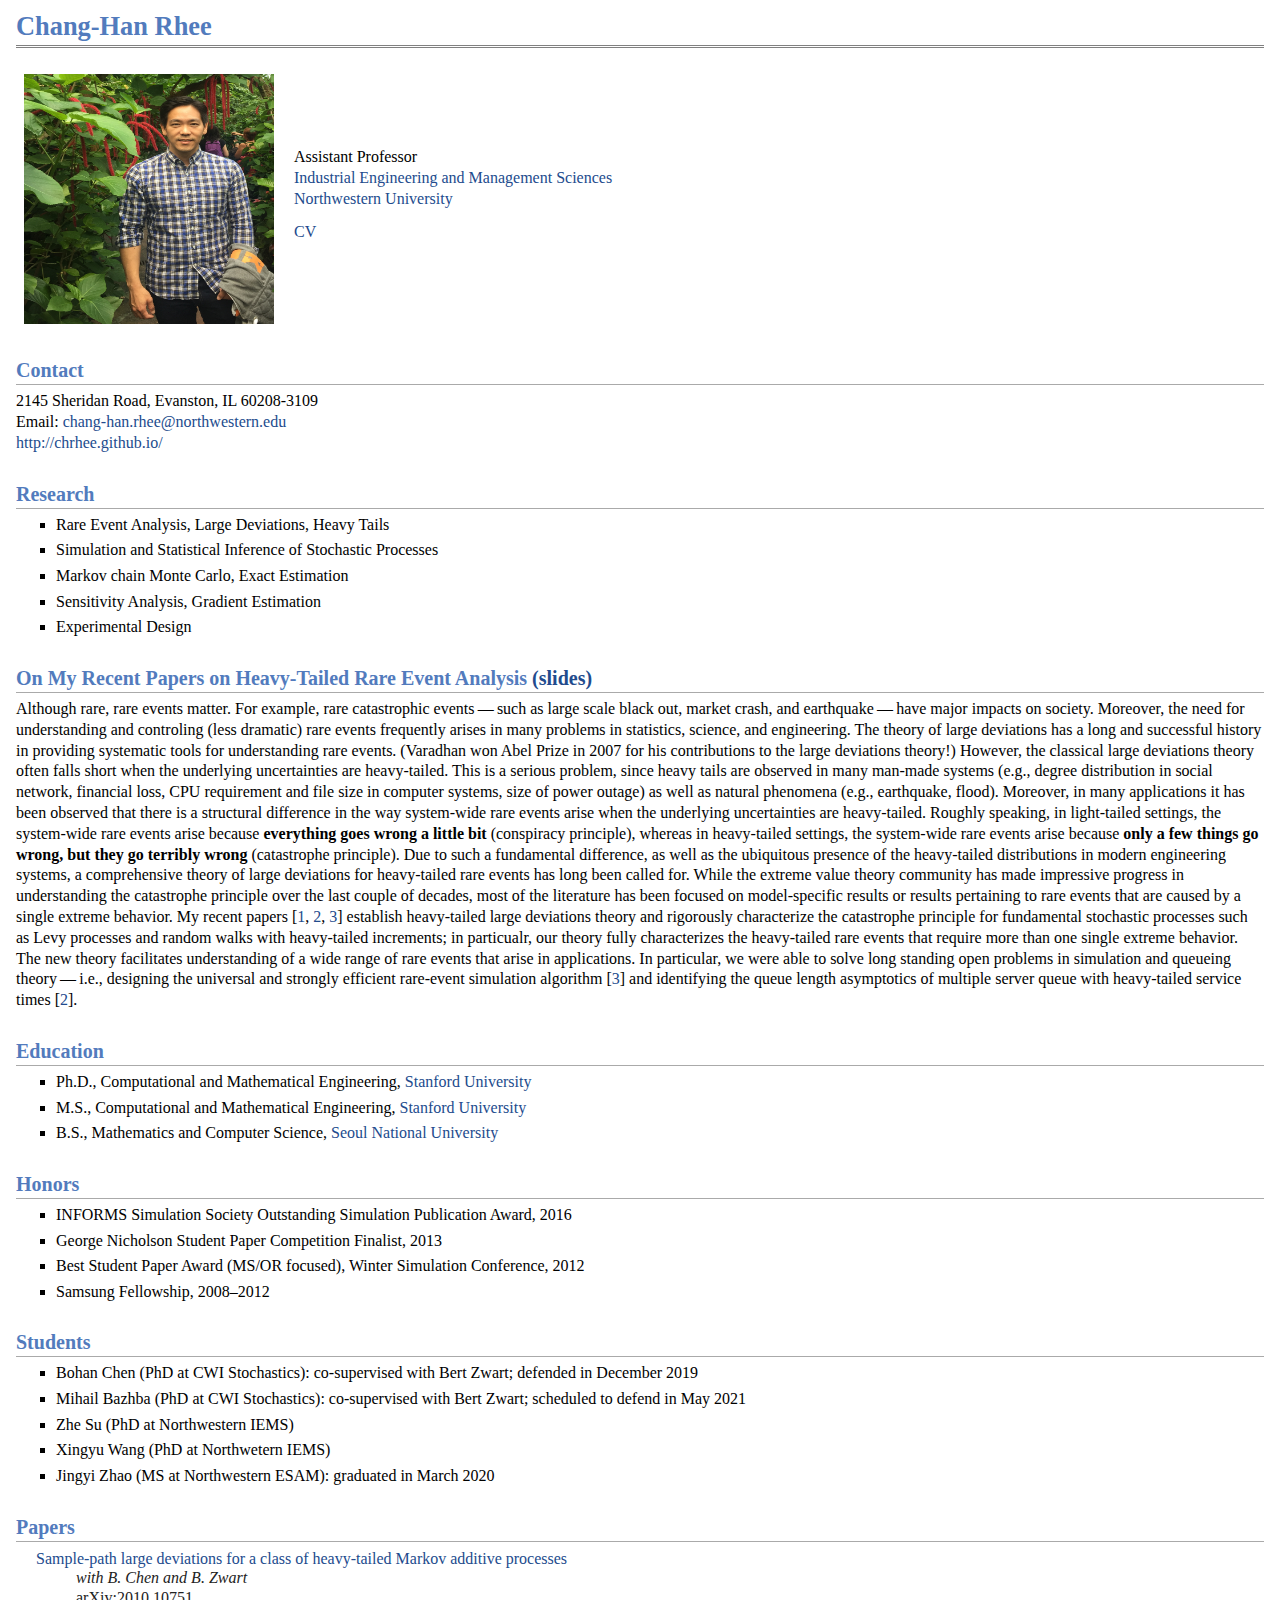
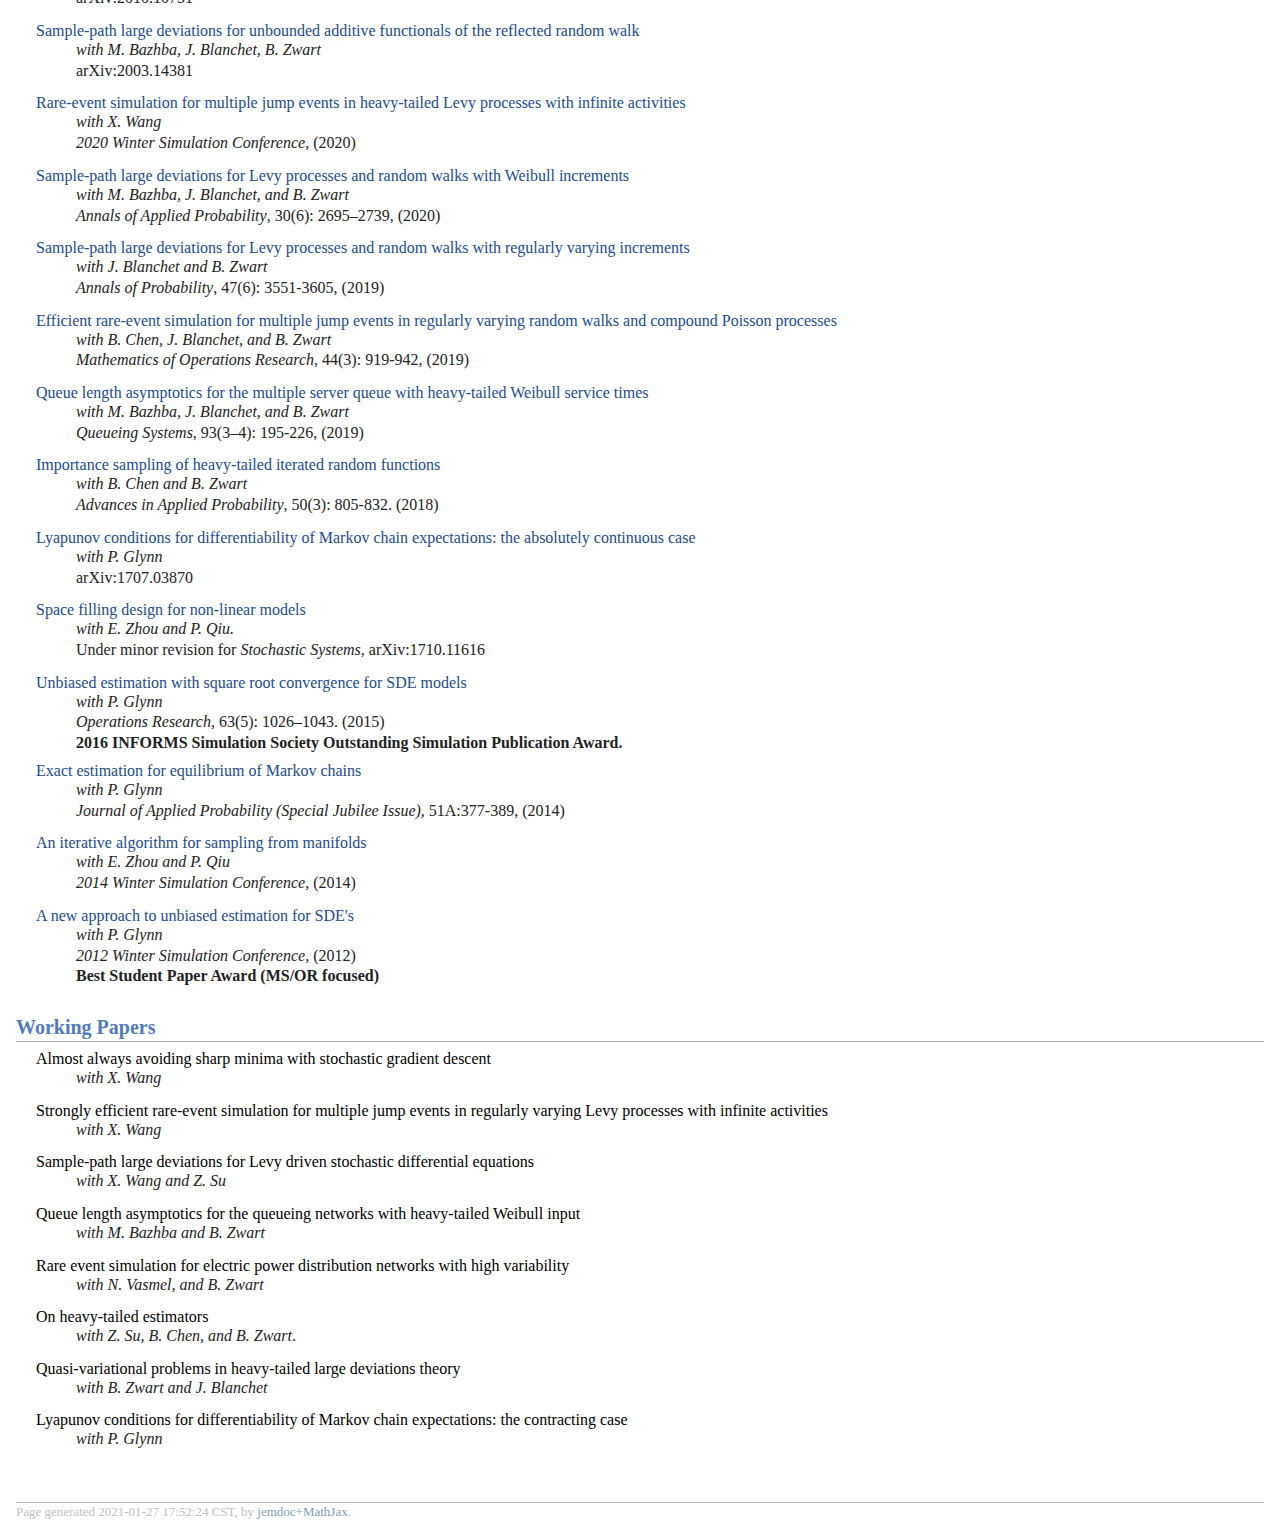
<file: index.html>
<!DOCTYPE html PUBLIC "-//W3C//DTD XHTML 1.1//EN"
  "http://www.w3.org/TR/xhtml11/DTD/xhtml11.dtd">
<html xmlns="http://www.w3.org/1999/xhtml" xml:lang="en">
<head>
<meta name="generator" content="jemdoc, see http://jemdoc.jaboc.net/" />
<meta http-equiv="Content-Type" content="text/html;charset=utf-8" />
<link rel="stylesheet" href="jemdoc.css" type="text/css" />
<title>Chang-Han Rhee</title>
</head>
<body>
<script type="text/javascript">
var gaJsHost = (("https:" == document.location.protocol) ? "https://ssl." : "http://www.");
document.write(unescape("%3Cscript src='" + gaJsHost + "google-analytics.com/ga.js' type='text/javascript'%3E%3C/script%3E"));
</script>
<script type="text/javascript">
try {
    var pageTracker = _gat._getTracker("UA-35061922-3");
    pageTracker._trackPageview();
} catch(err) {}</script>
<div id="layout-content">
<div id="toptitle">
<h1>Chang-Han Rhee</h1>
</div>
<table class="imgtable"><tr><td>
<img src="prof.jpg" alt="Under Construction" width="250px" height="250px" />&nbsp;</td>
<td align="left"><p>Assistant Professor<br />
<a href="https://www.mccormick.northwestern.edu/industrial/" target=&ldquo;blank&rdquo;>Industrial Engineering and Management Sciences</a><br />
<a href="https://www.northwestern.edu/" target=&ldquo;blank&rdquo;>Northwestern University</a><br /></p>
<p><a href="cv.pdf" target=&ldquo;blank&rdquo;>CV</a><br /></p>
</td></tr></table>
<h2>Contact</h2>
<p>2145 Sheridan Road, Evanston, IL 60208-3109<br />
Email: <a href="mailto:chang-han.rhee@northwestern.edu" target=&ldquo;blank&rdquo;>chang-han.rhee@northwestern.edu</a><br />

<a href="http://chrhee.github.io/" target=&ldquo;blank&rdquo;>http://chrhee.github.io/</a><br /></p>
<h2>Research</h2>
<ul>
<li><p>Rare Event Analysis, Large Deviations, Heavy Tails</p>
</li>
<li><p>Simulation and Statistical Inference of Stochastic Processes</p>
</li>
<li><p>Markov chain Monte Carlo, Exact Estimation</p>
</li>
<li><p>Sensitivity Analysis, Gradient Estimation</p>
</li>
<li><p>Experimental Design</p>
</li>
</ul>
<h2>On My Recent Papers on Heavy-Tailed Rare Event Analysis <a href="slides.pdf" target=&ldquo;blank&rdquo;>(slides)</a></h2>
<p>Although rare, rare events matter. 
For example, rare catastrophic events&#8201;&mdash;&#8201;such as large scale black out, market crash, and earthquake&#8201;&mdash;&#8201;have major impacts on society. 
Moreover, the need for understanding and controling (less dramatic) rare events frequently arises in many problems in statistics, science, and engineering. 
The theory of large deviations has a long and successful history in providing systematic tools for understanding rare events. 
(Varadhan won Abel Prize in 2007 for his contributions to the large deviations theory!) 
However, the classical large deviations theory often falls short when the underlying uncertainties are heavy-tailed.
This is a serious problem, since heavy tails are observed in many man-made systems (e.g., degree distribution in social network, financial loss, CPU requirement and file size in computer systems, size of power outage) as well as natural phenomena (e.g., earthquake, flood). 
Moreover, in many applications it has been observed that there is a structural difference in the way system-wide rare events arise when the underlying uncertainties are heavy-tailed. 
Roughly speaking, in light-tailed settings, the system-wide rare events arise because <b>everything goes wrong a little bit</b> (conspiracy principle), whereas in heavy-tailed settings, the system-wide rare events arise because <b>only a few things go wrong, but they go terribly wrong</b> (catastrophe principle). 
Due to such a fundamental difference, as well as the ubiquitous presence of the heavy-tailed distributions in modern engineering systems, a comprehensive theory of large deviations for heavy-tailed rare events has long been called for. 
While the extreme value theory community has made impressive progress in understanding the catastrophe principle over the last couple of decades, most of the literature has been focused on model-specific results or results pertaining to rare events that are caused by a single extreme behavior.
My recent papers [<a href="papers/RheeBlanchetZwart16a.pdf" target=&ldquo;blank&rdquo;>1</a>, <a href="papers/BazhbaBlanchetRheeZwart17a.pdf" target=&ldquo;blank&rdquo;>2</a>, <a href="papers/ChenBlanchetRheeZwart17a.pdf" target=&ldquo;blank&rdquo;>3</a>] establish heavy-tailed large deviations theory and rigorously characterize the catastrophe principle for fundamental stochastic processes such as Levy processes and random walks with heavy-tailed increments; 
in particualr, our theory fully characterizes the heavy-tailed rare events that require more than one single extreme behavior. 
The new theory facilitates understanding of a wide range of rare events that arise in applications. 
In particular, we were able to solve long standing open problems in simulation and queueing theory&#8201;&mdash;&#8201;i.e., designing the universal and strongly efficient rare-event simulation algorithm [<a href="papers/ChenBlanchetRheeZwart17a.pdf" target=&ldquo;blank&rdquo;>3</a>] and identifying the queue length asymptotics of multiple server queue with heavy-tailed service times [<a href="papers/BazhbaBlanchetRheeZwart18a.pdf" target=&ldquo;blank&rdquo;>2</a>].</p>
<h2>Education</h2>
<ul>
<li><p>Ph.D., Computational and Mathematical Engineering, <a href="http://stanford.edu" target=&ldquo;blank&rdquo;>Stanford University</a></p>
</li>
<li><p>M.S., Computational and Mathematical Engineering, <a href="http://stanford.edu" target=&ldquo;blank&rdquo;>Stanford University</a></p>
</li>
<li><p>B.S., Mathematics and Computer Science, <a href="http://snu.ac.kr" target=&ldquo;blank&rdquo;>Seoul National University</a></p>
</li>
</ul>
<h2>Honors</h2>
<ul>
<li><p>INFORMS Simulation Society Outstanding Simulation Publication Award, 2016</p>
</li>
<li><p>George Nicholson Student Paper Competition Finalist, 2013</p>
</li>
<li><p>Best Student Paper Award (MS/OR focused), Winter Simulation Conference, 2012</p>
</li>
<li><p>Samsung Fellowship, 2008–2012</p>
</li>
</ul>
<h2>Students</h2>
<ul>
<li><p>Bohan Chen (PhD at CWI Stochastics): co-supervised with Bert Zwart; defended in December 2019</p>
</li>
<li><p>Mihail Bazhba (PhD at CWI Stochastics): co-supervised with Bert Zwart; scheduled to defend in May 2021</p>
</li>
<li><p>Zhe Su (PhD at Northwestern IEMS)</p>
</li>
<li><p>Xingyu Wang (PhD at Northwetern IEMS)</p>
</li>
<li><p>Jingyi Zhao (MS at Northwestern ESAM): graduated in March 2020</p>
</li>
</ul>
<h2>Papers</h2>
<dl>
<dt><a href="papers/ChenRheeZwart20.pdf" target=&ldquo;blank&rdquo;>Sample-path large deviations for a class of heavy-tailed Markov additive processes</a></dt>
<dd><p>
<i>with B. Chen and B. Zwart</i><br />
arXiv:2010.10751</p></dd>
</dl>
<dl>
<dt><a href="papers/BazhbaBlanchetRheeZwart20.pdf" target=&ldquo;blank&rdquo;>Sample-path large deviations for unbounded additive functionals of the reflected random walk</a></dt>
<dd><p>
<i>with M. Bazhba, J. Blanchet, B. Zwart</i><br />
arXiv:2003.14381</p></dd>
</dl>
<dl>
<dt><a href="papers/RheeZhouQiu.pdf" target=&ldquo;blank&rdquo;>Rare-event simulation for multiple jump events in heavy-tailed Levy processes with infinite activities</a></dt>
<dd><p>
<i>with X. Wang</i><br /> 
<i>2020 Winter Simulation Conference,</i> (2020)</p></dd>
</dl>
<dl>
<dt><a href="papers/BazhbaBlanchetRheeZwart20a.pdf" target=&ldquo;blank&rdquo;>Sample-path large deviations for Levy processes and random walks with Weibull increments</a></dt>
<dd><p>
<i>with M. Bazhba, J. Blanchet, and B. Zwart</i><br />	
<i>Annals of Applied Probability</i>, 30(6): 2695&ndash;2739, (2020)</p></dd>
</dl>
<dl>
<dt><a href="papers/RheeBlanchetZwart19.pdf" target=&ldquo;blank&rdquo;>Sample-path large deviations for Levy processes and random walks with regularly varying increments</a></dt>
<dd><p>
<i>with J. Blanchet and B. Zwart</i><br />
<i>Annals of Probability</i>, 47(6): 3551-3605, (2019)</p></dd>
</dl>
<dl>
<dt><a href="papers/ChenBlanchetRheeZwart17a.pdf" target=&ldquo;blank&rdquo;>Efficient rare-event simulation for multiple jump events in regularly varying random walks and compound Poisson processes</a></dt>
<dd><p>
<i>with B. Chen, J. Blanchet, and B. Zwart</i><br />	
<i>Mathematics of Operations Research</i>, 44(3): 919-942, (2019)</p></dd>
</dl>
<dl>
<dt><a href="papers/BazhbaBlanchetRheeZwart18a.pdf" target=&ldquo;blank&rdquo;>Queue length asymptotics for the multiple server queue with heavy-tailed Weibull service times</a></dt>
<dd><p>
<i>with M. Bazhba, J. Blanchet, and B. Zwart</i><br />
<i>Queueing Systems</i>, 93(3&ndash;4): 195-226, (2019)</p></dd>
</dl>
<dl>
<dt><a href="papers/ChenRheeZwart16a.pdf" target=&ldquo;blank&rdquo;>Importance sampling of heavy-tailed iterated random functions</a></dt>
<dd><p>
<i>with B. Chen and B. Zwart</i><br />
<i>Advances in Applied Probability</i>, 50(3): 805-832. (2018)</p></dd>
</dl>
<dl>
<dt><a href="papers/RheeGlynn17a.pdf" target=&ldquo;blank&rdquo;>Lyapunov conditions for differentiability of Markov chain expectations: the absolutely continuous case</a></dt>
<dd><p>
<i>with P. Glynn</i><br />
arXiv:1707.03870
</p></dd>
</dl>
<dl>
<dt><a href="papers/RheeZhouQiu17a.pdf" target=&ldquo;blank&rdquo;>Space filling design for non-linear models</a></dt>
<dd><p>
<i>with E. Zhou and P. Qiu.</i><br /> 
Under minor revision for <i>Stochastic Systems</i>, arXiv:1710.11616</p></dd>
</dl>
<dl>
<dt><a href="papers/RheeGlynn13a.pdf" target=&ldquo;blank&rdquo;>Unbiased estimation with square root convergence for SDE models</a></dt>
<dd><p>
<i>with P. Glynn</i><br />
<i>Operations Research,</i> 63(5): 1026–1043. (2015) <br />
<b>2016 INFORMS Simulation Society Outstanding Simulation Publication Award.</b><br />
</p></dd>
<dt><a href="papers/GlynnRhee14a.pdf" target=&ldquo;blank&rdquo;>Exact estimation for equilibrium of Markov chains</a></dt>
<dd><p>
<i>with P. Glynn</i><br />
<i>Journal of Applied Probability (Special Jubilee Issue),</i> 51A:377-389, (2014)</p></dd>
</dl>
<dl>
<dt><a href="papers/RheeZhouQiu14a.pdf" target=&ldquo;blank&rdquo;>An iterative algorithm for sampling from manifolds</a></dt>
<dd><p>
<i>with E. Zhou and P. Qiu </i><br />
<i>2014 Winter Simulation Conference,</i> (2014)</p></dd>
</dl>
<dl>
<dt><a href="papers/RheeGlynn12a.pdf" target=&ldquo;blank&rdquo;>A new approach to unbiased estimation for SDE's</a></dt>
<dd><p>
<i>with P. Glynn</i><br />
<i>2012 Winter Simulation Conference,</i> (2012)<br /> 
<b>Best Student Paper Award (MS/OR focused)</b></p></dd>
</dl>
<h2>Working Papers</h2>
<dl>
<dt>Almost always avoiding sharp minima with stochastic gradient descent</dt>
<dd><p>
<i>with X. Wang</i><br /></p></dd>
</dl>
<dl>
<dt>Strongly efficient rare-event simulation for multiple jump events in regularly varying Levy processes with infinite activities</dt>
<dd><p>
<i>with X. Wang</i><br /></p></dd>
</dl>
<dl>
<dt>Sample-path large deviations for Levy driven stochastic differential equations</dt>
<dd><p>
<i>with X. Wang and Z. Su</i><br /></p></dd>
</dl>
<dl>
<dt>Queue length asymptotics for the queueing networks with heavy-tailed Weibull input</dt>
<dd><p>
<i>with M. Bazhba and B. Zwart</i><br /></p></dd>
</dl>
<dl>
<dt>Rare event simulation for electric power distribution networks with high variability</dt>
<dd><p>
<i>with N. Vasmel, and B. Zwart</i><br />
</p></dd>
</dl>
<dl>
<dt>On heavy-tailed estimators</dt>
<dd><p>
<i>with Z. Su, B. Chen, and B. Zwart</i>.<br />
</p></dd>
</dl>
<dl>
<dt>Quasi-variational problems in heavy-tailed large deviations theory</dt>
<dd><p>
<i>with B. Zwart and J. Blanchet</i><br />

</p></dd>
</dl>
<dl>
<dt>Lyapunov conditions for differentiability of Markov chain expectations: the contracting case</dt>
<dd><p>
<i>with P. Glynn</i><br /></p></dd>
</dl>
<div id="footer">
<div id="footer-text">
Page generated 2021-01-27 17:52:24 CST, by <a href="https://github.com/wsshin/jemdoc_mathjax" target="blank">jemdoc+MathJax</a>.
</div>
</div>
</div>
</body>
</html>
</file>
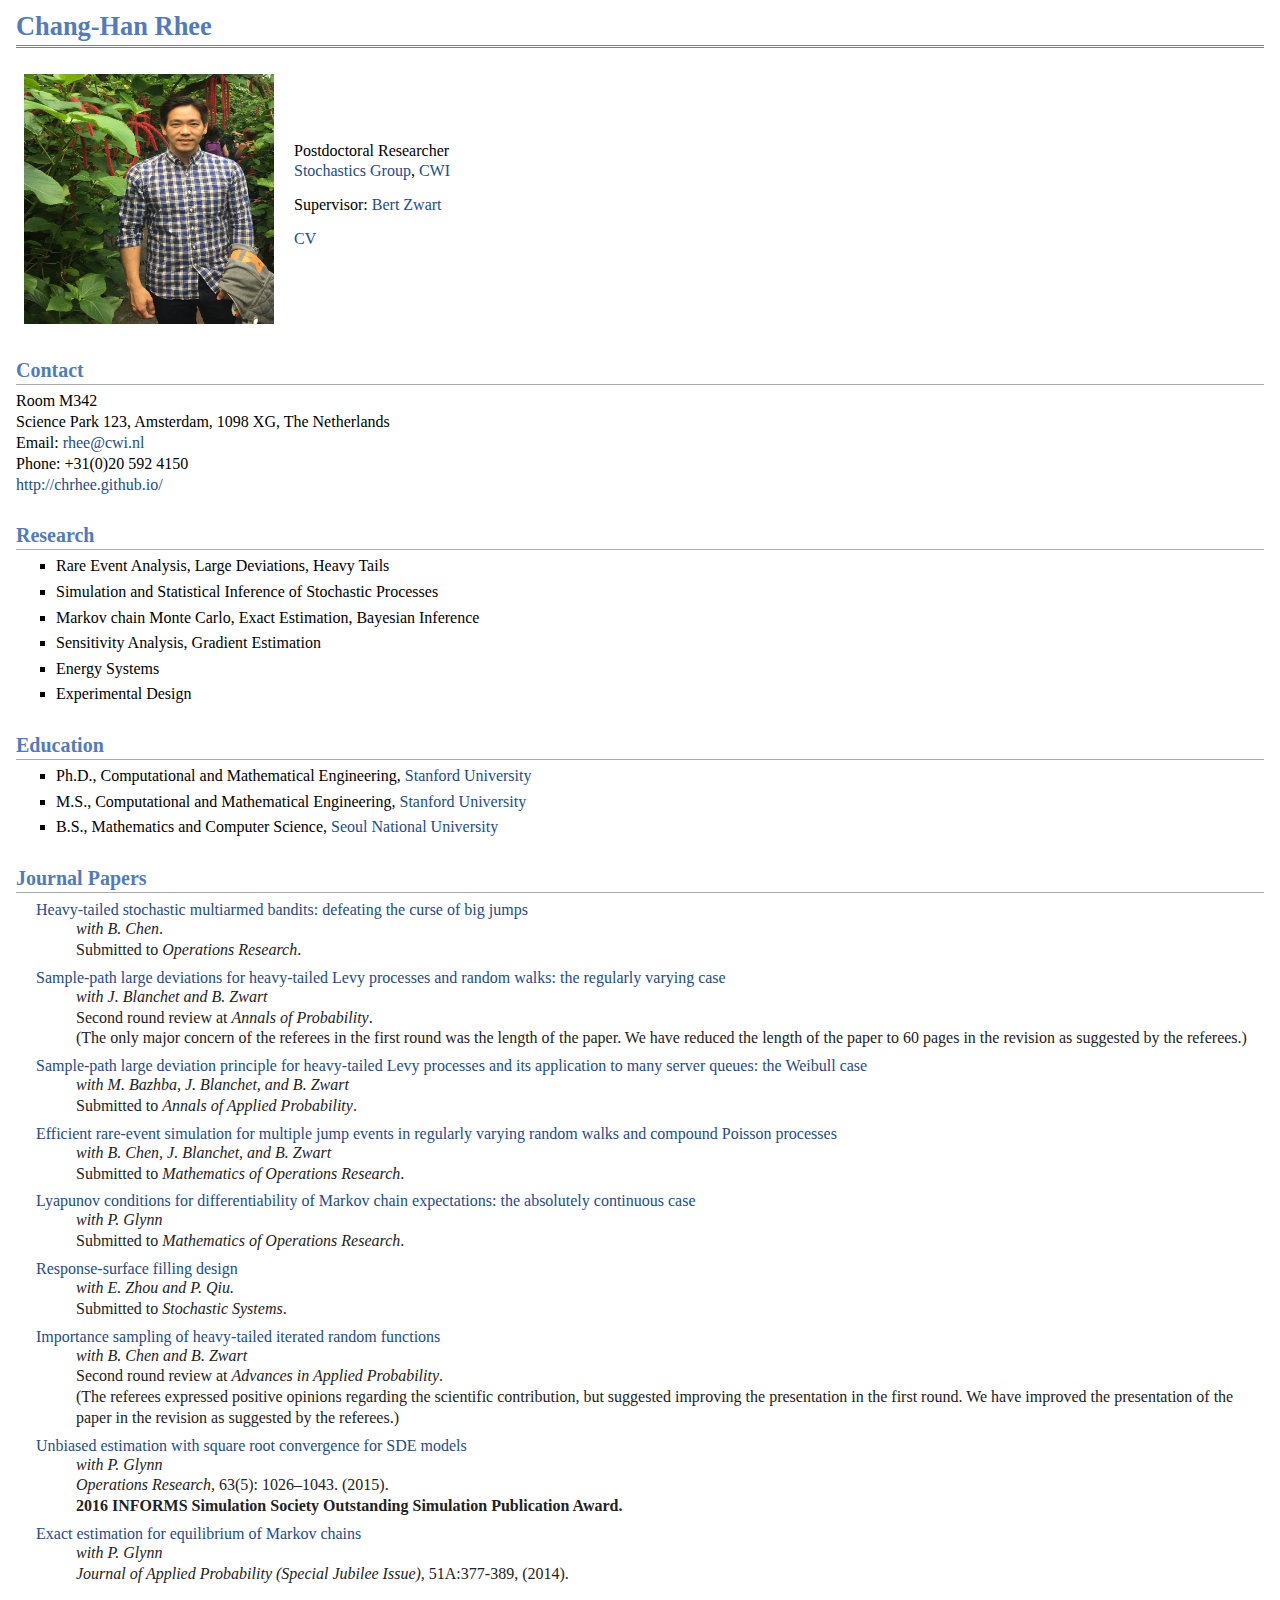
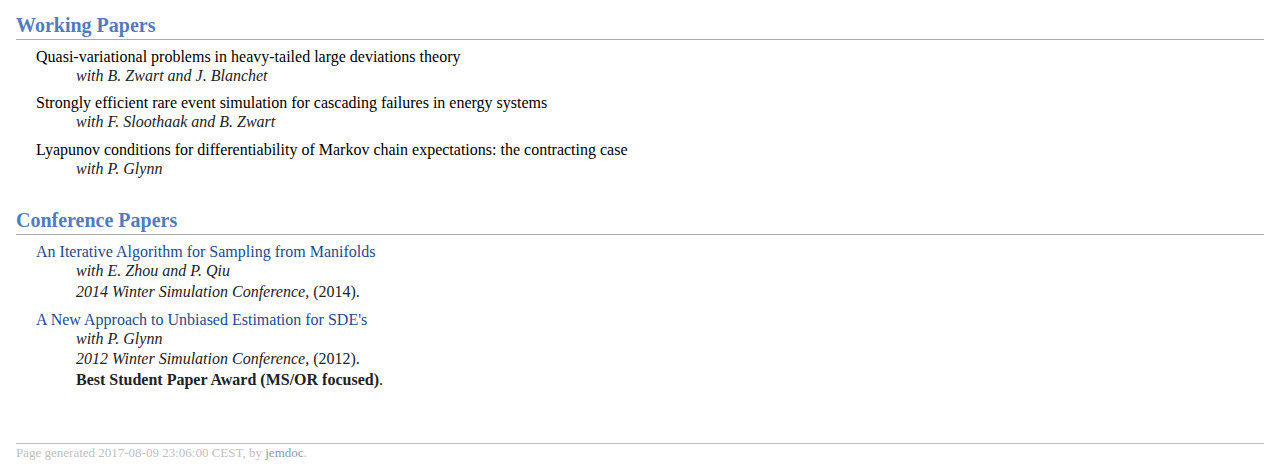
<file: 5CEmtk7DXqBE4jnNGjCAMMcD4PD72ArjbJZcCgUE2kZ9pd6ZsN3zCVQmMt7MKWS5uMzjPamL4dACBXpbwvAaV9d24XqdqbammUvk.html>
<!DOCTYPE html PUBLIC "-//W3C//DTD XHTML 1.1//EN"
  "http://www.w3.org/TR/xhtml11/DTD/xhtml11.dtd">
<html xmlns="http://www.w3.org/1999/xhtml" xml:lang="en">
<head>
<meta name="generator" content="jemdoc, see http://jemdoc.jaboc.net/" />
<meta http-equiv="Content-Type" content="text/html;charset=utf-8" />
<link rel="stylesheet" href="jemdoc.css" type="text/css" />
<title>Chang-Han Rhee</title>
</head>
<body>
<script type="text/javascript">
var gaJsHost = (("https:" == document.location.protocol) ? "https://ssl." : "http://www.");
document.write(unescape("%3Cscript src='" + gaJsHost + "google-analytics.com/ga.js' type='text/javascript'%3E%3C/script%3E"));
</script>
<script type="text/javascript">
try {
    var pageTracker = _gat._getTracker("UA-35061922-3");
    pageTracker._trackPageview();
} catch(err) {}</script>
<div id="layout-content">
<div id="toptitle">
<h1>Chang-Han Rhee</h1>
</div>
<table class="imgtable"><tr><td>
<img src="prof.jpg" alt="Under Construction" width="250px" height="250px" />&nbsp;</td>
<td align="left"><p>Postdoctoral Researcher<br />
<a href="https://www.cwi.nl/research-groups/Stochastics">Stochastics Group</a>,
<a href="https://www.cwi.nl">CWI</a><br /></p>
<p>Supervisor: <a href="https://www.cwi.nl/people/1734">Bert Zwart</a><br /></p>
<p><a href="cv.pdf">CV</a><br /></p>
</td></tr></table>
<h2>Contact</h2>
<p>Room M342<br />
Science Park 123, Amsterdam, 1098 XG, The Netherlands<br />
Email: <a href="mailto:rhee@cwi.nl">rhee@cwi.nl</a><br />
Phone: +31(0)20 592 4150<br />
<a href="http://chrhee.github.io/">http://chrhee.github.io/</a><br /></p>
<h2>Research</h2>
<ul>
<li><p>Rare Event Analysis, Large Deviations, Heavy Tails</p>
</li>
<li><p>Simulation and Statistical Inference of Stochastic Processes</p>
</li>
<li><p>Markov chain Monte Carlo, Exact Estimation, Bayesian Inference</p>
</li>
<li><p>Sensitivity Analysis, Gradient Estimation</p>
</li>
<li><p>Energy Systems</p>
</li>
<li><p>Experimental Design</p>
</li>
</ul>
<h2>Education</h2>
<ul>
<li><p>Ph.D., Computational and Mathematical Engineering, <a href="http://stanford.edu">Stanford University</a></p>
</li>
<li><p>M.S., Computational and Mathematical Engineering, <a href="http://stanford.edu">Stanford University</a></p>
</li>
<li><p>B.S., Mathematics and Computer Science, <a href="http://snu.ac.kr">Seoul National University</a></p>
</li>
</ul>
<h2>Journal Papers</h2>
<dl>
<dt><a href="papers/ChenRhee17a.pdf">Heavy-tailed stochastic multiarmed bandits: defeating the curse of big jumps</a></dt>
<dd><p>
<i>with B. Chen</i>.<br />
Submitted to <i>Operations Research</i>.</p></dd>
<dt><a href="papers/RheeBlanchetZwart16a.pdf">Sample-path large deviations for heavy-tailed Levy processes and random walks: the regularly varying case</a></dt>
<dd><p>
<i>with J. Blanchet and B. Zwart</i><br />
Second round review at <i>Annals of Probability</i>.
<br />(The only major concern of the referees in the first round was the length of the paper. We have reduced the length of the paper to 60 pages in the revision as suggested by the referees.)<br /></p></dd>
<dt><a href="papers/BazhbaBlanchetRheeZwart17a.pdf">Sample-path large deviation principle for heavy-tailed Levy processes and its application to many server queues: the Weibull case</a></dt>
<dd><p>
<i>with M. Bazhba, J. Blanchet, and B. Zwart</i><br />	
Submitted to <i>Annals of Applied Probability</i>.</p></dd>
<dt><a href="papers/ChenBlanchetRheeZwart17a.pdf">Efficient rare-event simulation for multiple jump events in regularly varying random walks and compound Poisson processes</a></dt>
<dd><p>
<i>with B. Chen, J. Blanchet, and B. Zwart</i><br />	
Submitted to <i>Mathematics of Operations Research</i>.</p></dd>
<dt><a href="papers/RheeGlynn17a.pdf">Lyapunov conditions for differentiability of Markov chain expectations: the absolutely continuous case</a></dt>
<dd><p>
<i>with P. Glynn</i><br />
Submitted to <i>Mathematics of Operations Research</i>.</p></dd>
<dt><a href="papers/RheeZhouQiu17a.pdf">Response-surface filling design</a></dt>
<dd><p>
<i>with E. Zhou and P. Qiu.</i><br /> 
Submitted to <i>Stochastic Systems</i>.</p></dd>
<dt><a href="papers/ChenRheeZwart16a.pdf">Importance sampling of heavy-tailed iterated random functions</a></dt>
<dd><p>
<i>with B. Chen and B. Zwart</i><br />
Second round review at <i>Advances in Applied Probability</i>.
<br />(The referees expressed positive opinions regarding the scientific contribution, but suggested improving the presentation in the first round. We have improved the presentation of the paper in the revision as suggested by the referees.)</p></dd>
<dt><a href="papers/RheeGlynn13a.pdf">Unbiased estimation with square root convergence for SDE models</a></dt>
<dd><p>
<i>with P. Glynn</i><br />
<i>Operations Research,</i> 63(5): 1026–1043. (2015). <br />
<b>2016 INFORMS Simulation Society Outstanding Simulation Publication Award.</b><br />
</p></dd>
<dt><a href="papers/GlynnRhee14a.pdf">Exact estimation for equilibrium of Markov chains</a></dt>
<dd><p>
<i>with P. Glynn</i><br />
<i>Journal of Applied Probability (Special Jubilee Issue),</i> 51A:377-389, (2014).</p></dd>
</dl>
<h2>Working Papers</h2>
<dl>
<dt>Quasi-variational problems in heavy-tailed large deviations theory</dt>
<dd><p>
<i>with B. Zwart and J. Blanchet</i><br /></p></dd>
<dt>Strongly efficient rare event simulation for cascading failures in energy systems</dt>
<dd><p>
<i>with F. Sloothaak and B. Zwart</i><br /></p></dd>
<dt>Lyapunov conditions for differentiability of Markov chain expectations: the contracting case</dt>
<dd><p>
<i>with P. Glynn</i><br /></p></dd>
</dl>
<h2>Conference Papers</h2>
<dl>
<dt><a href="papers/RheeZhouQiu14a.pdf">An Iterative Algorithm for Sampling from Manifolds</a></dt>
<dd><p>
<i>with E. Zhou and P. Qiu </i><br />
<i>2014 Winter Simulation Conference,</i> (2014). </p></dd>
<dt><a href="papers/RheeGlynn12a.pdf">A New Approach to Unbiased Estimation for SDE's</a></dt>
<dd><p>
<i>with P. Glynn</i><br />
<i>2012 Winter Simulation Conference,</i> (2012).<br /> 
<b>Best Student Paper Award (MS/OR focused)</b>. </p></dd>
</dl>
<div id="footer">
<div id="footer-text">
Page generated 2017-08-09 23:06:00 CEST, by <a href="http://jemdoc.jaboc.net/">jemdoc</a>.
</div>
</div>
</div>
</body>
</html>
</file>
<file: jemdoc.css>
/* Default css file for jemdoc. */

table#tlayout {
    border: none;
    border-collapse: separate;
    background: white;
}

body {
	background: white;
	font-family: Georgia, serif;
	padding-bottom: 8px;
	margin: 0;
}

#layout-menu {
	background: #f6f6f6;
	border: 1px solid #dddddd;
	padding-top: 0.5em;
	padding-left: 8px;
	padding-right: 8px;
	font-size: 1.0em;
	width: auto;
	white-space: nowrap;
    text-align: left;
    vertical-align: top;
}

#layout-menu td {
	background: #f4f4f4;
    vertical-align: top;
}

#layout-content {
	padding-top: 0.0em;
	padding-left: 1.0em;
	padding-right: 1.0em;
    border: none;
    background: white;
    text-align: left;
    vertical-align: top;
}

#layout-menu a {
	line-height: 1.5em;
	margin-left: 0.5em;
}

tt {
    background: #ffffdd;
}

pre, tt {
	font-size: 90%;
	font-family: monaco, monospace;
}

a, a > tt {
	color: #224b8d;
	text-decoration: none;
}

a:hover {
	border-bottom: 1px gray dotted;
}

#layout-menu a.current:link, #layout-menu a.current:visited {
	color: #022b6d;
	border-bottom: 1px gray solid;
}
#layout-menu a:link, #layout-menu a:visited, #layout-menu a:hover {
	color: #527bbd;
	text-decoration: none;
}
#layout-menu a:hover {
	text-decoration: none;
}

div.menu-category {
	border-bottom: 1px solid gray;
	margin-top: 0.8em;
	padding-top: 0.2em;
	padding-bottom: 0.1em;
	font-weight: bold;
}

div.menu-item {
	padding-left: 16px;
	text-indent: -16px;
}

div#toptitle {
	padding-bottom: 0.2em;
	margin-bottom: 1.5em;
	border-bottom: 3px double gray;
}

/* Reduce space if we begin the page with a title. */
div#toptitle + h2, div#toptitle + h3 {
	margin-top: -0.7em;
}

div#subtitle {
	margin-top: 0.0em;
	margin-bottom: 0.0em;
	padding-top: 0em;
	padding-bottom: 0.1em;
}

em {
	font-style: italic;
}

strong {
	font-weight: bold;
}


h1, h2, h3 {
	color: #527bbd;
	margin-top: 0.7em;
	margin-bottom: 0.3em;
	padding-bottom: 0.2em;
	line-height: 1.0;
	padding-top: 0.5em;
	border-bottom: 1px solid #aaaaaa;
}

h1 {
	font-size: 165%;
}

h2 {
	padding-top: 0.8em;
	font-size: 125%;
}

h2 + h3 {
    padding-top: 0.2em;
}

h3 {
	font-size: 110%;
	border-bottom: none;
}

p {
	margin-top: 0.0em;
	margin-bottom: 0.8em;
	padding: 0;
	line-height: 1.3;
}

pre {
	padding: 0;
	margin: 0;
}

div#footer {
	font-size: small;
	border-top: 1px solid #c0c0c0;
	padding-top: 0.1em;
	margin-top: 4.0em;
	color: #c0c0c0;
}

div#footer a {
	color: #80a0b0;
}

div#footer-text {
	float: left;
	padding-bottom: 8px;
}

ul, ol, dl {
	margin-top: 0.2em;
	padding-top: 0;
	margin-bottom: 0.8em;
}

dt {
	margin-top: 0.5em;
	margin-bottom: 0;
}

dl {
	margin-left: 20px;
}

dd {
	color: #222222;
}

dd > *:first-child {
	margin-top: 0;
}

ul {
	list-style-position: outside;
	list-style-type: square;
}

p + ul, p + ol {
	margin-top: -0.5em;
}

li ul, li ol {
	margin-top: -0.3em;
}

ol {
	list-style-position: outside;
	list-style-type: decimal;
}

li p, dd p {
	margin-bottom: 0.3em;
}


ol ol {
	list-style-type: lower-alpha;
}

ol ol ol {
	list-style-type: lower-roman;
}

p + div.codeblock {
	margin-top: -0.6em;
}

div.codeblock, div.infoblock {
	margin-right: 0%;
	margin-top: 1.2em;
	margin-bottom: 1.3em;
}

div.blocktitle {
	font-weight: bold;
	color: #cd7b62;
	margin-top: 1.2em;
	margin-bottom: 0.1em;
}

div.blockcontent {
	border: 1px solid silver;
	padding: 0.3em 0.5em;
}

div.infoblock > div.blockcontent {
	background: #ffffee;
}

div.blockcontent p + ul, div.blockcontent p + ol {
	margin-top: 0.4em;
}

div.infoblock p {
	margin-bottom: 0em;
}

div.infoblock li p, div.infoblock dd p {
	margin-bottom: 0.5em;
}

div.infoblock p + p {
	margin-top: 0.8em;
}

div.codeblock > div.blockcontent {
	background: #f6f6f6;
}

span.pycommand {
	color: #000070;
}

span.statement {
	color: #008800;
}
span.builtin {
	color: #000088;
}
span.special {
	color: #990000;
}
span.operator {
	color: #880000;
}
span.error {
	color: #aa0000;
}
span.comment, span.comment > *, span.string, span.string > * {
	color: #606060;
}

@media print {
	#layout-menu { display: none; }
}

#fwtitle {
	margin: 2px;
}

#fwtitle #toptitle {
	padding-left: 0.5em;
	margin-bottom: 0.5em;
}

#layout-content h1:first-child, #layout-content h2:first-child, #layout-content h3:first-child {
	margin-top: -0.7em;
}

div#toptitle h1, #layout-content div#toptitle h1 {
	margin-bottom: 0.0em;
	padding-bottom: 0.1em;
	padding-top: 0;
	margin-top: 0.5em;
	border-bottom: none;
}

img.eq {
	padding: 0;
	padding-left: 0.1em;
	padding-right: 0.1em;
	margin: 0;
}

img.eqwl {
	padding-left: 2em;
	padding-top: 0.6em;
	padding-bottom: 0.2em;
	margin: 0;
}

table {
    border: 2px solid black;
    border-collapse: collapse;
}

td {
    padding: 2px;
    padding-left: 0.5em;
    padding-right: 0.5em;
    text-align: center;
    border: 1px solid gray;
}

table + table {
    margin-top: 1em;
}

tr.heading {
    font-weight: bold;
    border-bottom: 2px solid black;
}

img {
    border: none;
}

table.imgtable, table.imgtable td {
    border: none;
    text-align: left;
}
</file>
